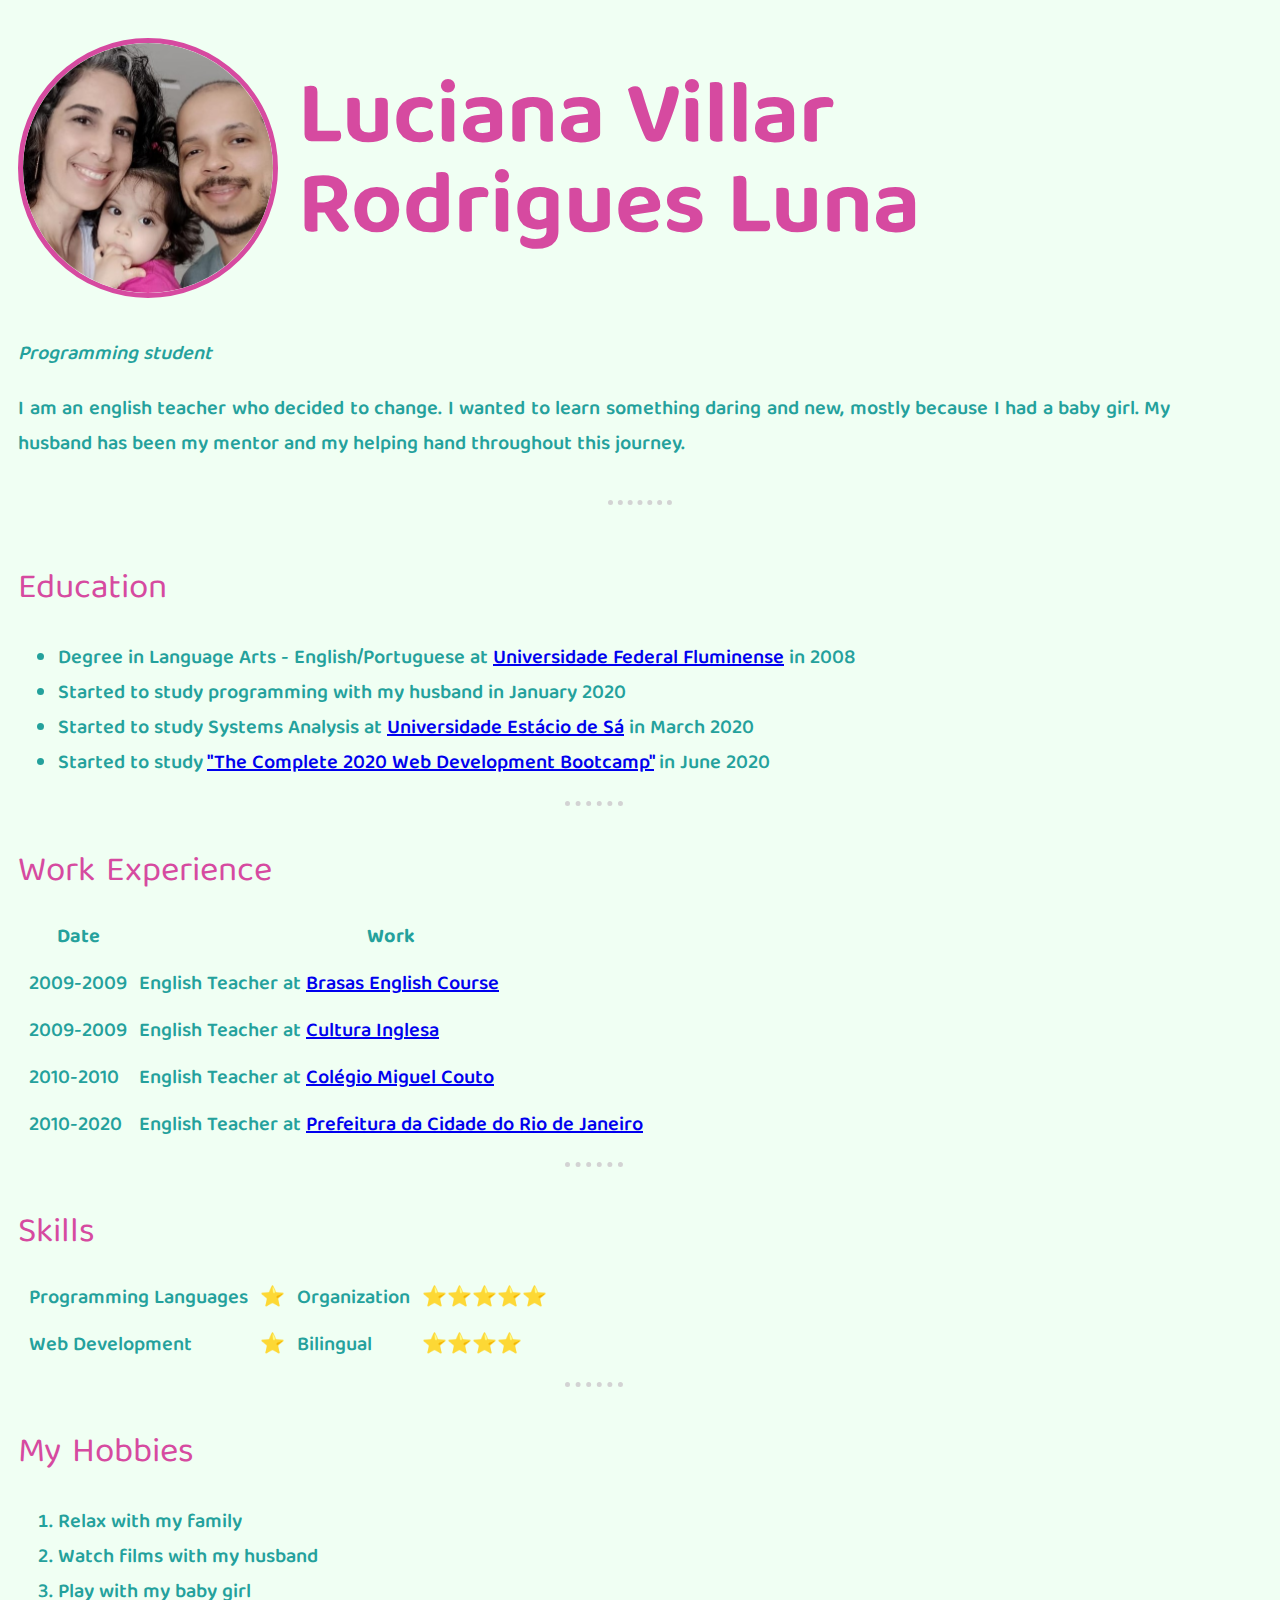
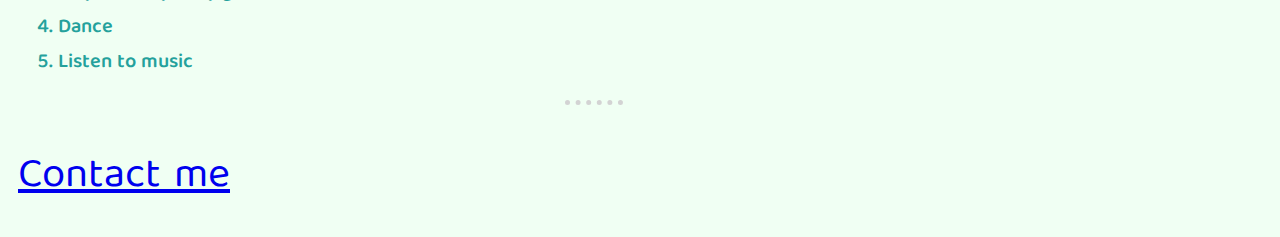
<file: index.html>
<!DOCTYPE html>
<html lang="en">
  <head>
    <meta charset="UTF-8" />
    <meta name="viewport" content="width=device-width, initial-scale=1.0" />
    <title>Luciana's Personal Site</title>
    <link rel="stylesheet" href="css/styles.css" />
    <link href="https://fonts.googleapis.com/css2?family=Baloo+Tamma+2:wght@400;500;600;700&display=swap" rel="stylesheet">
  </head>

  <body>
    <section id="header-section">
      <div class="header-div">        
        <div id="header-title">
          <div class="img-box">
            <img            
            src="images/my family3.png"
            alt="luciana profile picture"
            />
          </div>
          <h1 id="name">Luciana Villar Rodrigues Luna</h1>
        </div>
        <div class="header-text">          
          <p class= "em"><em>Programming student</em></p>              
          <p id="description">
            I am an english teacher who decided to change. I wanted to learn
            something daring and new, mostly because I had a baby girl. My
            husband has been my mentor and my helping hand throughout this
            journey.
          </p>
        </div>          
      </div>
    </section>
        
    <hr size="3"/>

    <section id="main">
      <h3>Education</h3>
    <ul>
      <li>
        Degree in Language Arts - English/Portuguese at
        <a href="http://letras.uff.br/">Universidade Federal Fluminense</a> in
        2008
      </li>
      <li>Started to study programming with my husband in January 2020</li>
      <li>
        Started to study Systems Analysis at
        <a
          href="https://portal.estacio.br/graduacao/analise-e-desenvolvimento-de-sistemas"
          >Universidade Estácio de Sá</a
        >
        in March 2020
      </li>
      <li>
        Started to study
        <a
          href="https://www.udemy.com/course/the-complete-web-development-bootcamp/"
          >"The Complete 2020 Web Development Bootcamp"</a
        >
        in June 2020
      </li>
    </ul> 
    <hr size="3"/>

    <h3>Work Experience</h3>
    <table cellspacing="10">
      <thead>
        <tr>
          <th>Date</th>
          <th>Work</th>
        </tr>
      </thead>
      <tbody>
        <tr>
          <td>2009-2009</td>
          <td>
            English Teacher at
            <a href="https://www.brasas.com/welcome">Brasas English Course</a>
          </td>
        </tr>
        <tr>
          <td>2009-2009</td>
          <td>
            English Teacher at
            <a href="https://www.culturainglesa.net/">Cultura Inglesa</a>
          </td>
        </tr>
        <tr>
          <td>2010-2010</td>
          <td>
            English Teacher at
            <a href="https://colegiomiguelcouto.com.br/">Colégio Miguel Couto</a>
          </td>
        </tr>
        <tr>
          <td>2010-2020</td>
          <td>
            English Teacher at
            <a href="http://www.rio.rj.gov.br/web/sme">Prefeitura da Cidade do Rio de Janeiro</a>
          </td>
        </tr>
      </tbody>
    </table>   
    <hr size="3"/>

    <h3>Skills</h3>
    <table cellspacing="10">
      <tr>
        <td>Programming Languages</td>
        <td>⭐</td>
        <td>Organization</td>
        <td>⭐⭐⭐⭐⭐</td>
      </tr>
      <tr>
        <td>Web Development</td>
        <td>⭐</td>
        <td>Bilingual</td>
        <td>⭐⭐⭐⭐</td>
      </tr>
    </table>   
    <hr size="3"/>

    <h3>My Hobbies</h3>
    <ol>
      <li>Relax with my family</li>
      <li>Watch films with my husband</li>
      <li>Play with my baby girl</li>
      <li>Dance</li>
      <li>Listen to music</li>
    </ol>    
    <hr size="3"/>

    <h3><a href="contact-me.html" style="font-size: larger;">Contact me</a></h3>
    </section>
        
  </body>
</html>
</file>
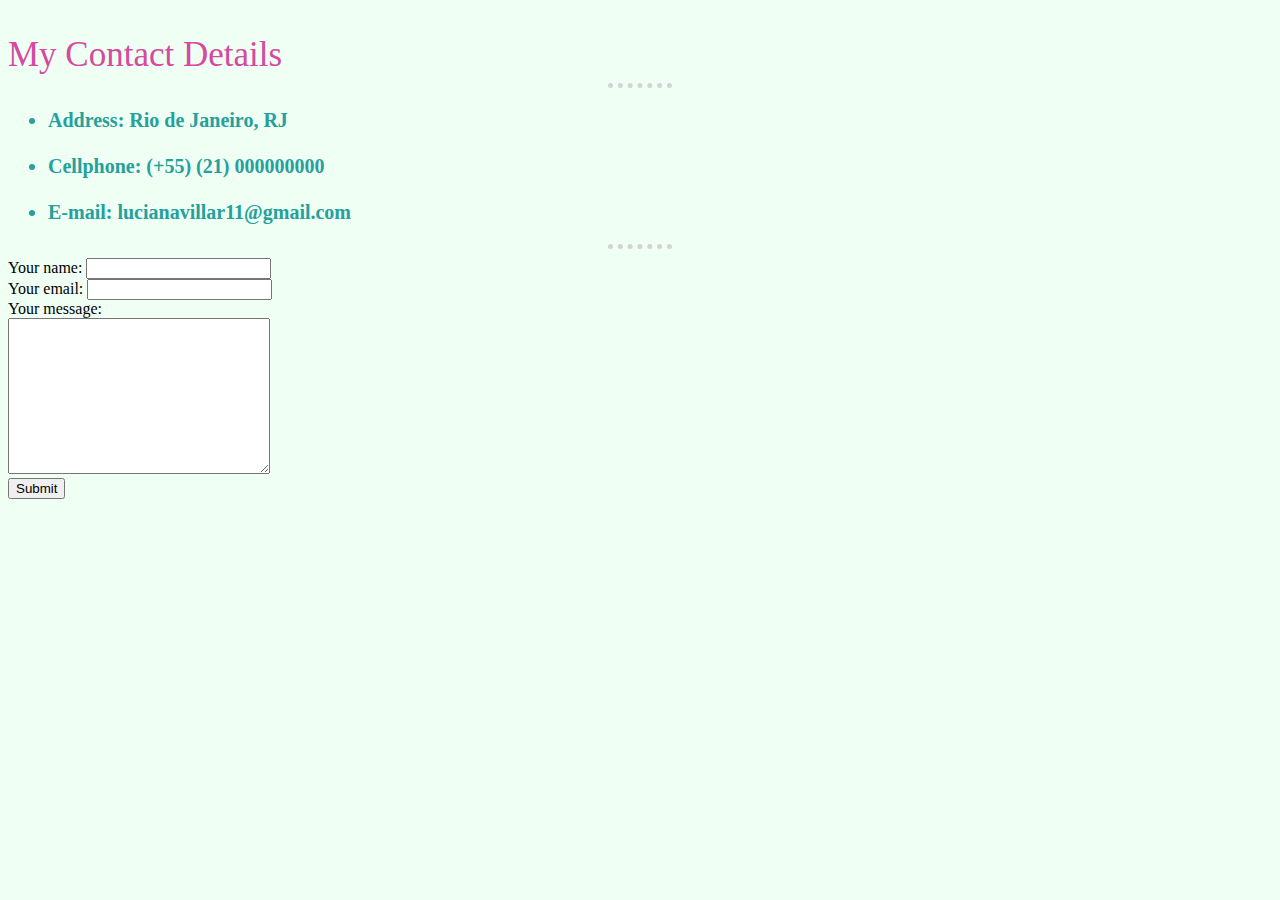
<file: contact-me.html>
<!DOCTYPE html>
<html lang="en">
<head>
    <meta charset="UTF-8">
    <meta name="viewport" content="width=device-width, initial-scale=1.0">
    <title>Contact me</title>
    <link rel="stylesheet" href="css/styles.css" />    
</head>

<body>
    <h3>My Contact Details</h3>
    <hr size="3">
    <ul>
        <li>Address: Rio de Janeiro, RJ</li>
    <br>
        <li>Cellphone: (+55) (21) 000000000</li>
    <br>
        <li>E-mail: lucianavillar11@gmail.com</li>
    </ul>    
    <hr size="3">

    <form action="mailto:lucianavillar11@gmail.com" method="POST" enctype="text/plain">
        <label>Your name:</label>
        <input type="text" name="yourName"><br>     
        <label>Your email:</label>
        <input type="email" name="yourEmail"><br>
        <label>Your message:</label><br>
        <textarea name="yourMessage" cols="30" rows="10"></textarea><br>
        <input type="submit" value="Submit">      
    </form>    
</body>

</html>
</file>
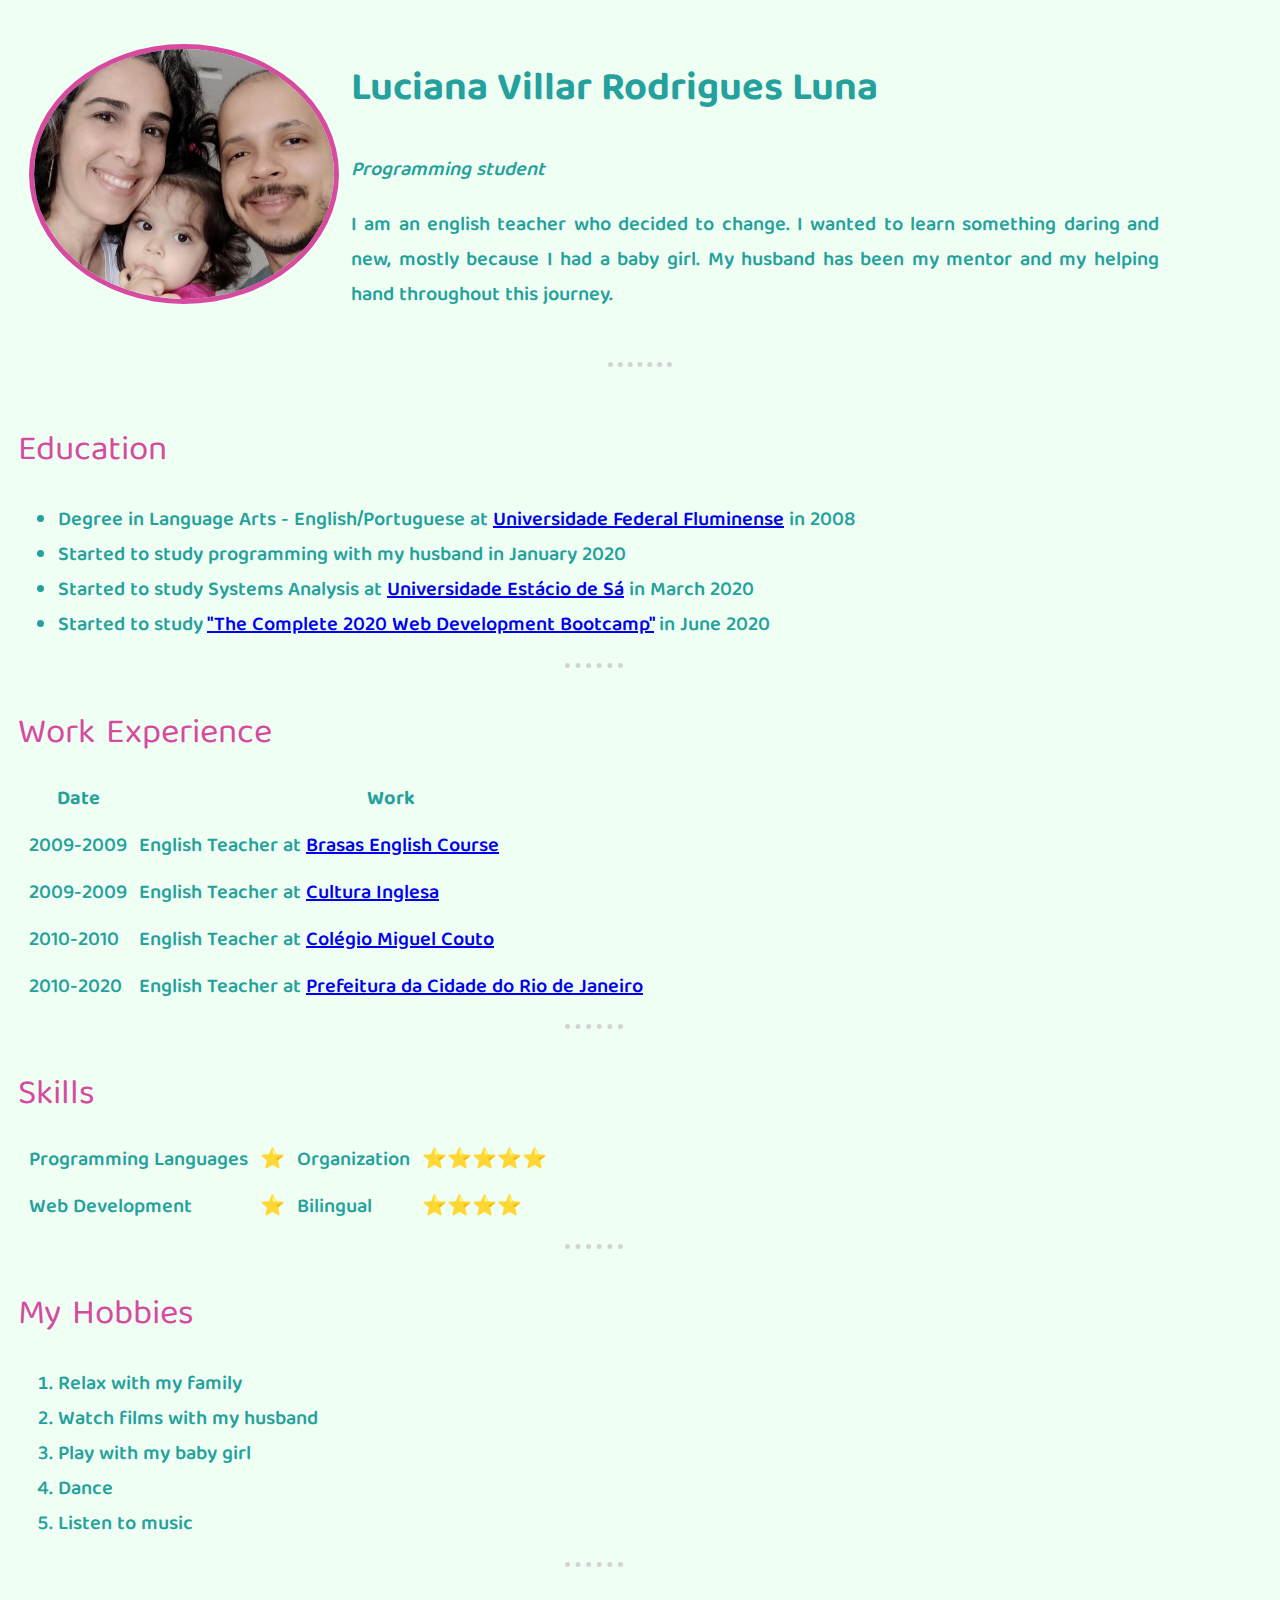
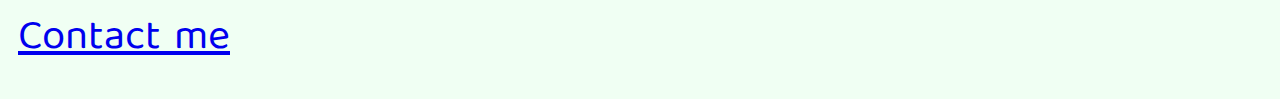
<file: index copy.html>
<!DOCTYPE html>
<html lang="en">
  <head>
    <meta charset="UTF-8" />
    <meta name="viewport" content="width=device-width, initial-scale=1.0" />
    <title>Luciana's Personal Site</title>
    <link rel="stylesheet" href="css/styles.css" />
    <link href="https://fonts.googleapis.com/css2?family=Baloo+Tamma+2:wght@400;500;600;700&display=swap" rel="stylesheet">
  </head>

  <body>
    <section>
      <div class="header">
        <table cellspacing="10">
          <tr>
            <td id="header-img">
              <img
                style="width: 300px;"
                src="images/my family3.png"
                alt="luciana profile picture"
              />
            </td>
            <td class="header-text">
              <h1>Luciana Villar Rodrigues Luna</h1>
              <p class= "em"><em>Programming student</em></p>              
              <p id="description">
                I am an english teacher who decided to change. I wanted to learn
                something daring and new, mostly because I had a baby girl. My
                husband has been my mentor and my helping hand throughout this
                journey.
              </p>
            </td>
          </tr>
        </table>
      </div>
    </section>
        
    <hr size="3"/>

    <section id="main">
      <h3>Education</h3>
    <ul>
      <li>
        Degree in Language Arts - English/Portuguese at
        <a href="http://letras.uff.br/">Universidade Federal Fluminense</a> in
        2008
      </li>
      <li>Started to study programming with my husband in January 2020</li>
      <li>
        Started to study Systems Analysis at
        <a
          href="https://portal.estacio.br/graduacao/analise-e-desenvolvimento-de-sistemas"
          >Universidade Estácio de Sá</a
        >
        in March 2020
      </li>
      <li>
        Started to study
        <a
          href="https://www.udemy.com/course/the-complete-web-development-bootcamp/"
          >"The Complete 2020 Web Development Bootcamp"</a
        >
        in June 2020
      </li>
    </ul> 
    <hr size="3"/>

    <h3>Work Experience</h3>
    <table cellspacing="10">
      <thead>
        <tr>
          <th>Date</th>
          <th>Work</th>
        </tr>
      </thead>
      <tbody>
        <tr>
          <td>2009-2009</td>
          <td>
            English Teacher at
            <a href="https://www.brasas.com/welcome">Brasas English Course</a>
          </td>
        </tr>
        <tr>
          <td>2009-2009</td>
          <td>
            English Teacher at
            <a href="https://www.culturainglesa.net/">Cultura Inglesa</a>
          </td>
        </tr>
        <tr>
          <td>2010-2010</td>
          <td>
            English Teacher at
            <a href="https://colegiomiguelcouto.com.br/">Colégio Miguel Couto</a>
          </td>
        </tr>
        <tr>
          <td>2010-2020</td>
          <td>
            English Teacher at
            <a href="http://www.rio.rj.gov.br/web/sme">Prefeitura da Cidade do Rio de Janeiro</a>
          </td>
        </tr>
      </tbody>
    </table>   
    <hr size="3"/>

    <h3>Skills</h3>
    <table cellspacing="10">
      <tr>
        <td>Programming Languages</td>
        <td>⭐</td>
        <td>Organization</td>
        <td>⭐⭐⭐⭐⭐</td>
      </tr>
      <tr>
        <td>Web Development</td>
        <td>⭐</td>
        <td>Bilingual</td>
        <td>⭐⭐⭐⭐</td>
      </tr>
    </table>   
    <hr size="3"/>

    <h3>My Hobbies</h3>
    <ol>
      <li>Relax with my family</li>
      <li>Watch films with my husband</li>
      <li>Play with my baby girl</li>
      <li>Dance</li>
      <li>Listen to music</li>
    </ol>    
    <hr size="3"/>

    <h3><a href="contact-me.html" style="font-size: larger;">Contact me</a></h3>
    </section>
        
  </body>
</html>
</file>
<file: css/styles.css>
body {    
    --background-color: #f0fff3;    
    --body-text:#24a19c;
    

    background-color: var(--background-color);
    
  }

section {
    width: 90vw;
    padding: 10px 10px;
}


.header {    
    width: 100%;
    display: flex;
    flex-direction: column;
}

#header-title {    
    display: flex;
    align-items: center;
}

.img-box {
    display: flex;
    align-items: center;
}

img {    
    border-radius: 50%;
    border: 5px solid #D64AA0;
    max-width: 25vw;  
    max-height: 250px;      
    object-fit: cover;
}

#name {
    width: 75vw;
    padding-left: 20px;
    line-height: 1;
    color: #D64AA0;
    font-family: 'Baloo Tamma 2';
    font-weight: 700;
    font-size: 7vw;
}

.header-text {    
    text-align: justify;    
}

p, ul, ol, table {
    color: var(--body-text);
    font-family: 'Baloo Tamma 2';
    font-weight: 600;
    font-size: 20px;    
}

h3 {
    color: #D64AA0;
    font-family: 'Baloo Tamma 2';
    font-weight: 400;
    font-size: 35px;
    margin-bottom: 5px; 
}

hr {
    border-style: none;
    border-top-style: dotted;
    border-color: lightgrey;
    border-width: 5px;       
    width: 5%;
}
</file>
